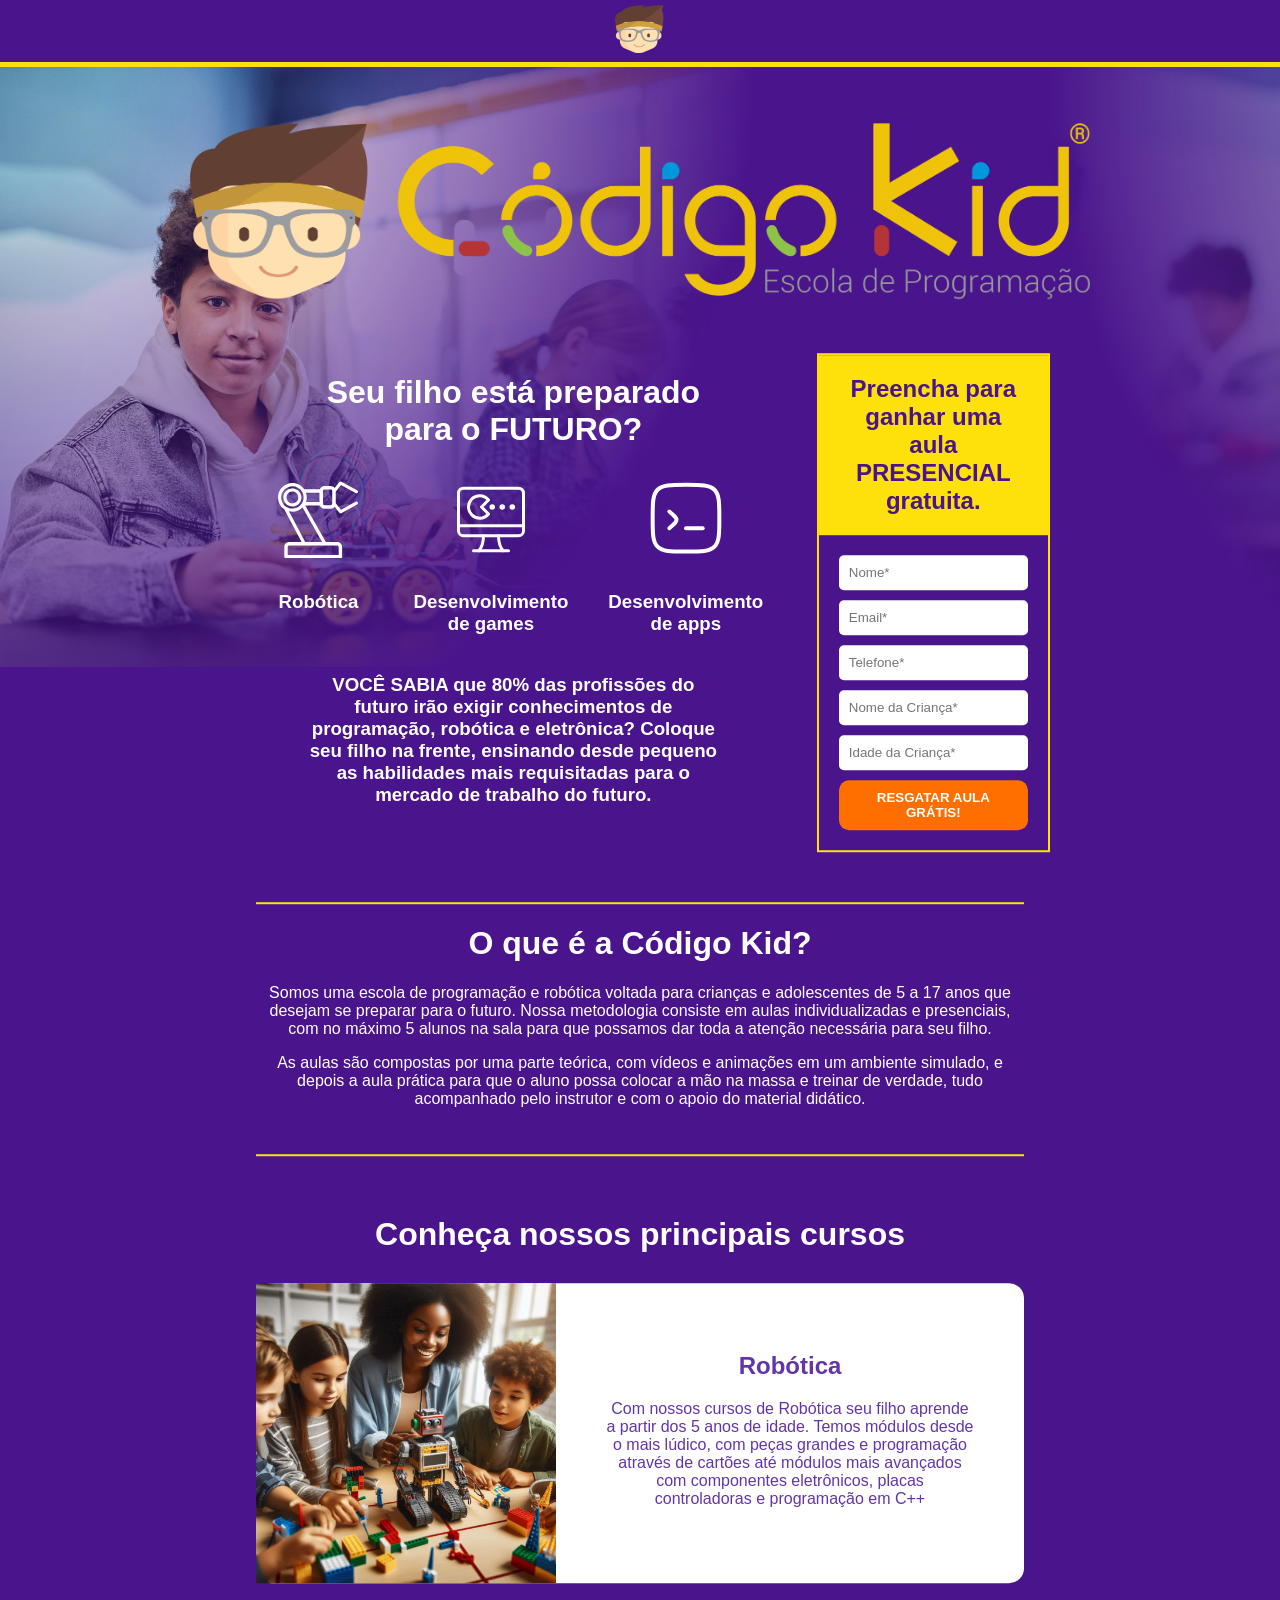
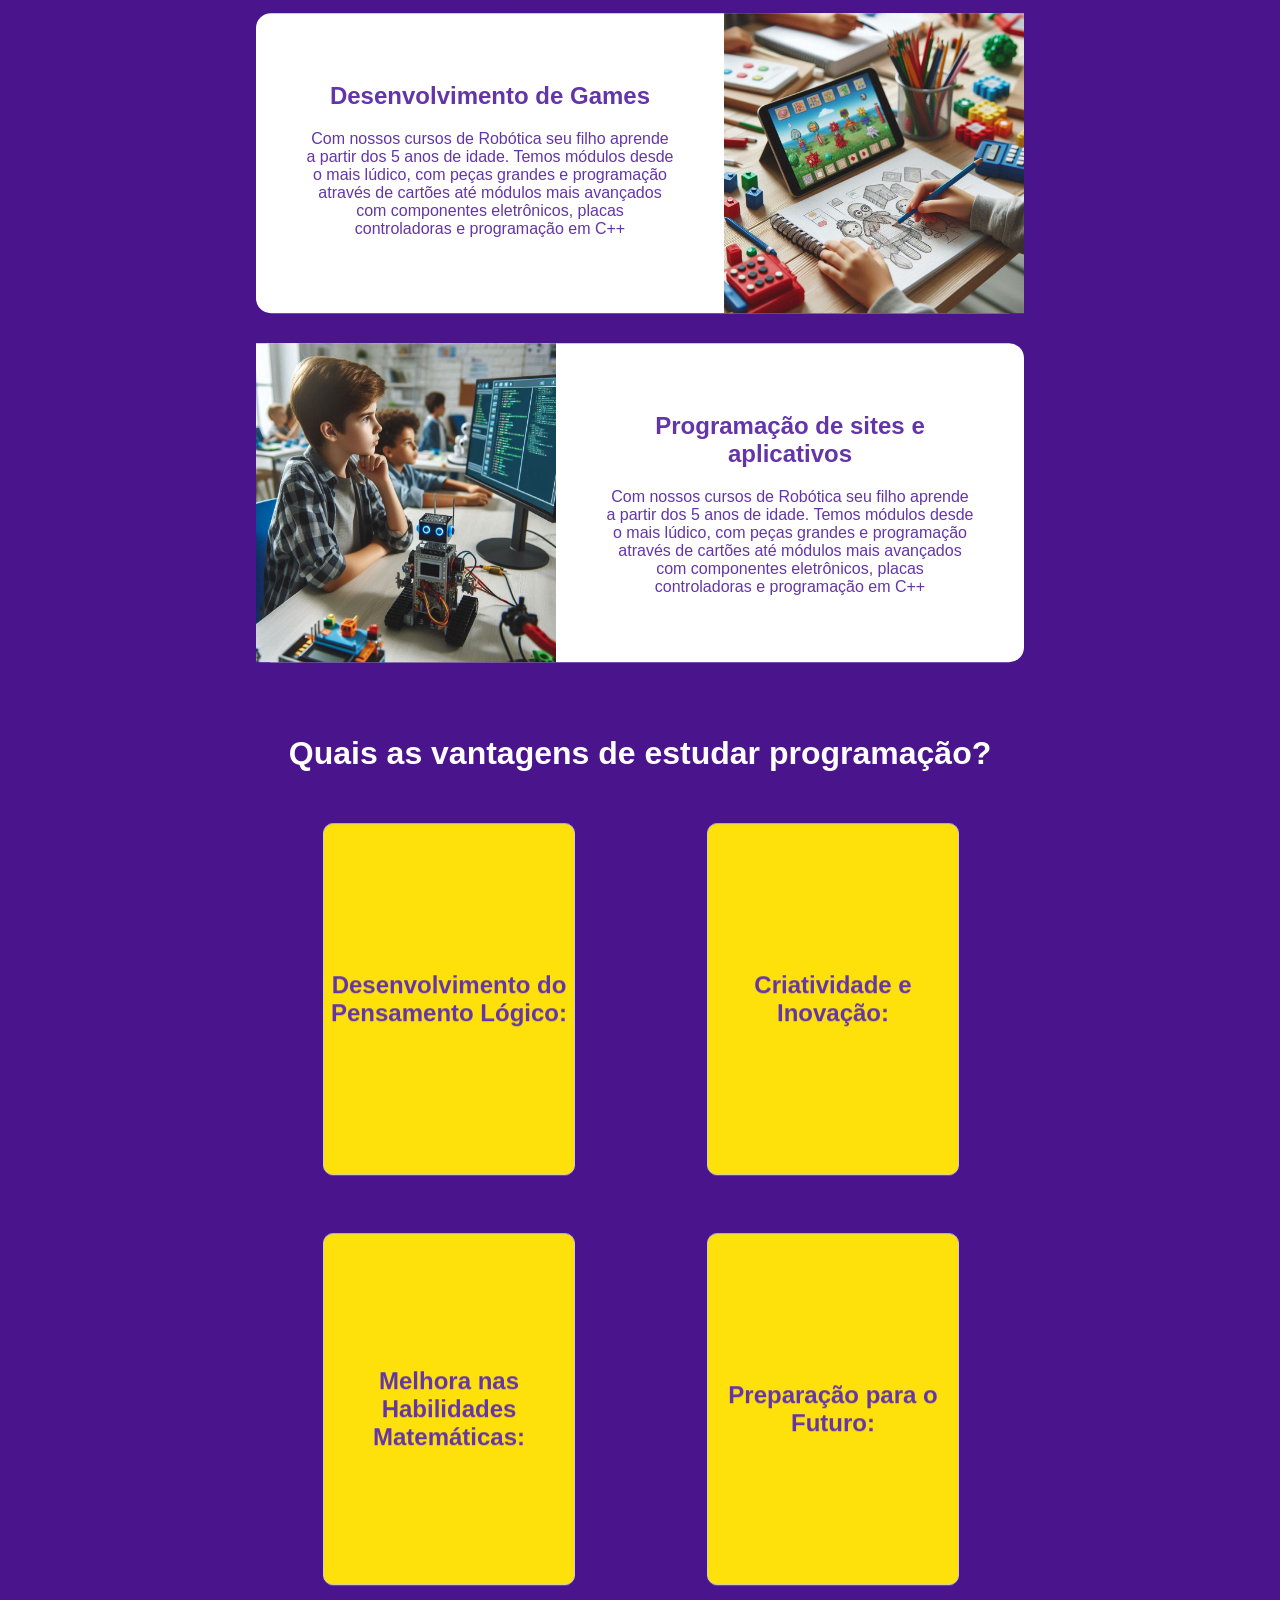
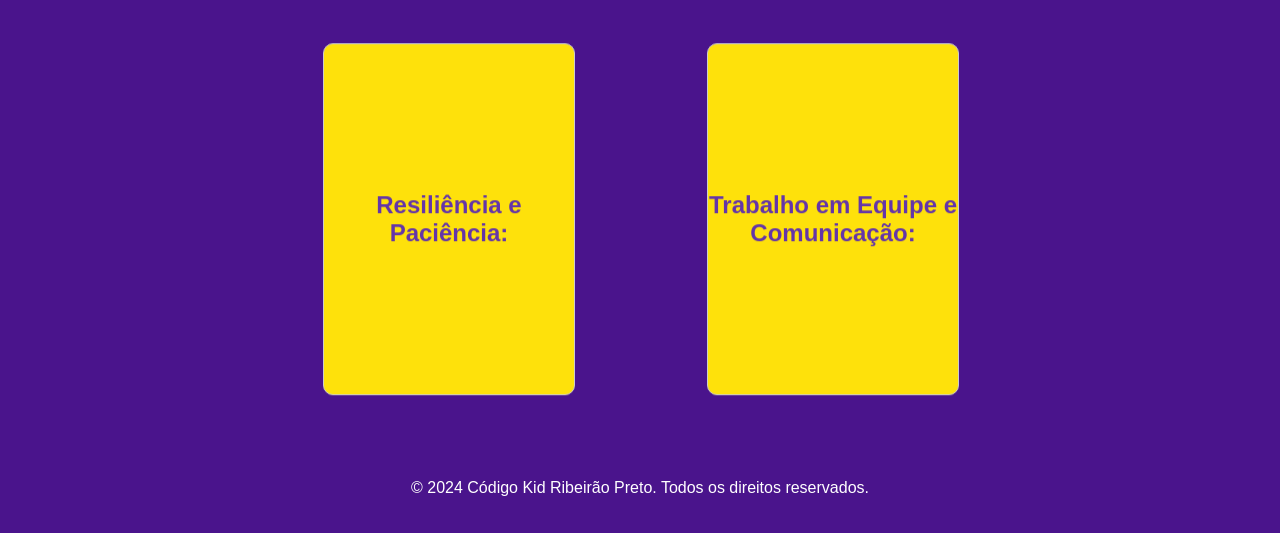
<file: index2.html>
<!DOCTYPE html>
<html lang="pt-BR">
<head>
    <meta charset="UTF-8">
    <meta name="viewport" content="width=device-width, initial-scale=1.0">
    <title>Escola de Programação e Robótica em Ribeirão Preto - Código KID</title>
    <link rel="stylesheet" href="styles.css">
</head>


<body>
    <div class="header">
        <img src="img/LogoSmall.png" alt="evo logo">
    </div>
	<div class="topo">
		<img class="imagemCanto" id="boy" src="img/1.jpg" alt="evo logo">

		<img class="imagemCanto" id="girl" src="img/2.jpg" alt="evo logo">
	</div>		
	
    <div class="main-content">
    
		<div>
			<img class="logo" src="img/Logo.png" alt="evo logo">
		</div>
    
	    	<div class="main-container">
				
				<div class="left-container">
				
					<div class="info">
					
						<h1>Seu filho está preparado para o FUTURO?</h1>

					<div class="cursos-icon">					
						<div class="robotica">
							<img src="img/robotica.svg" alt="Curso de robotica">
							<h3>Robótica</h3>			
						</div>
					
						<div class="gamedev">
							<img class="gamedev" src="img/gamedev.svg" alt="Curso de Programação de Jogos">
							<h3>Desenvolvimento de games</h3>
						</div>
						
						<div class="dev">
							<img class="deb" src="img/dev.svg" alt="Programação de apps e sites">
							<h3>Desenvolvimento de apps</h3>
						</div>

					</div>
						 
					<h3><strong>VOCÊ SABIA</strong> que 80% das profissões do futuro irão exigir conhecimentos de programação, robótica e eletrônica? Coloque seu filho na frente, ensinando desde pequeno as habilidades mais requisitadas para o mercado de trabalho do futuro.</h3>
					</div>    		
				
				</div>

				<div class="form-container">

					<div class="form-title">
					    <h2>Preencha para ganhar uma aula PRESENCIAL gratuita.</h2>
					</div>
					
					<div class="form-form">
						<form>
						    <input type="text" name="name" placeholder="Nome*" required>
						    <input type="email" name="email" placeholder="Email*" required>
						    <input type="tel" name="phone" placeholder="Telefone*" required>
						    <input type="text" name="nomeDaCrianca" placeholder="Nome da Criança*" required>
						    <input type="text" name="idadeDaCrianca" placeholder="Idade da Criança*" required>

						    <button type="submit" class="submit-btn">RESGATAR AULA GRÁTIS!</button>
						</form>
					</div>
					
				</div>
   		
    	    </div>
    	    
    	<div class="midle-container">
    	
    		<div class="quemSomos">
    			<h1> O que é a Código Kid?</h1>
    			<p>Somos uma escola de programação e robótica voltada para crianças e adolescentes de 5 a 17 anos que desejam se preparar para o futuro. Nossa metodologia consiste em aulas individualizadas e presenciais, com no máximo 5 alunos na sala para que possamos dar toda a atenção necessária para seu filho.</p>
    			<p>As aulas são compostas por uma parte teórica, com vídeos e animações em um ambiente simulado, e depois a aula prática para que o aluno possa colocar a mão na massa e treinar de verdade, tudo acompanhado pelo instrutor e com o apoio do material didático.</p>
    			
    		</div>
    	
    	
    	
    	<div class="cursos">
    	
    		<h1> Conheça nossos principais cursos</h1>
    		
    		<div class="cursoRobotica" id="curso">
    			<img src="img/robotica.jpeg">
    			<div>
					<h2>Robótica</h2>
					<p>Com nossos cursos de Robótica seu filho aprende a partir dos 5 anos de idade. Temos módulos desde o mais lúdico, com peças grandes e programação através de cartões até módulos mais avançados com componentes eletrônicos, placas controladoras e programação em C++</p>
				</div>
    		</div>

			<div class="cursoGames" id="curso">
    			<div>
					<h2>Desenvolvimento de Games</h2>
					<p>Com nossos cursos de Robótica seu filho aprende a partir dos 5 anos de idade. Temos módulos desde o mais lúdico, com peças grandes e programação através de cartões até módulos mais avançados com componentes eletrônicos, placas controladoras e programação em C++</p>
				</div>
    			<img src="img/games.jpeg">

    		</div>
    	
    		<div class="cursoDev" id="curso">
    			<img src="img/dev.jpeg">
    			<div>
					<h2>Programação de sites e aplicativos</h2>
					<p>Com nossos cursos de Robótica seu filho aprende a partir dos 5 anos de idade. Temos módulos desde o mais lúdico, com peças grandes e programação através de cartões até módulos mais avançados com componentes eletrônicos, placas controladoras e programação em C++</p>
				</div>
    		</div>
    	

    	
    	</div>
    	
    	
    	
    	  	<div class="vantagens">    	
    	
				<h1> Quais as vantagens de estudar programação? </h1>
				
				
				<div class= "card-container">
				
					<div class="card">
						<div class="card-inner">
							<div class="card-front">
								<h2> Desenvolvimento do Pensamento Lógico:</h2> 
							</div>
							<div class="card-back">
								A programação ajuda as crianças a desenvolverem habilidades de resolução de problemas e pensamento crítico, já que elas aprendem a abordar problemas de maneira lógica e estruturada.</p>
							</div>
						</div>
					</div>
					
					
					<div class="card">
						<div class="card-inner">
							<div class="card-front">
								<h2> Criatividade e Inovação: </h2> 
							</div>
							<div class="card-back">
								<p>Programar é uma atividade criativa. As crianças podem criar seus próprios jogos, aplicativos ou animações, explorando sua imaginação e experimentando novas ideias.</p>
							</div>
						</div>
					</div>
					

					<div class="card">
						<div class="card-inner">
							<div class="card-front">
								<h2>Melhora nas Habilidades Matemáticas:</h2> 
							</div>
							<div class="card-back">
								<p>A programação muitas vezes envolve conceitos matemáticos, o que pode ajudar as crianças a melhorarem suas habilidades em matemática de uma maneira prática e divertida.</p>
							</div>
						</div>
					</div>

					<div class="card">
						<div class="card-inner">
							<div class="card-front">
								<h2>Preparação para o Futuro:</h2>
							</div>
							<div class="card-back">
								<p>Vivemos em um mundo cada vez mais digital. Aprender a programar desde cedo pode preparar as crianças para uma ampla gama de carreiras tecnológicas no futuro.</p>
							</div>
						</div>
					</div>

					<div class="card">
						<div class="card-inner">
							<div class="card-front">
								<h2>Resiliência e Paciência: </h2>
							</div>
							<div class="card-back">
								<p>Programar frequentemente envolve erros e tentativas de correção. Isso ensina as crianças a serem persistentes, a lidar com fracassos e a aprender com seus erros.</p>
							</div>
						</div>
					</div>

					<div class="card">
						<div class="card-inner">
							<div class="card-front">
								<h2>Trabalho em Equipe e Comunicação:</h2>
							</div>
							<div class="card-back">
								<p>Muitos projetos de programação são colaborativos. As crianças aprendem a trabalhar em equipe, a comunicar suas ideias de maneira clara e a colaborar para alcançar um objetivo comum.</p>
							</div>
						</div>
					</div>
			</div>
    	</div>

		    

    </div>
		    
   <div class="footer">
	    <p>&copy; 2024 Código Kid Ribeirão Preto. Todos os direitos reservados.</p>
   </div>	
	
</body>
</html>
</file>
<file: styles.css>
/*--grape: #6435A9ff;
--jasmine: #FDEA8Cff;
--alice-blue: #6435A9ff;
--argentinian-blue: #56AFF9ff;
--school-bus-yellow: #FEE10Bff;
*/

:root {
	--animacaoCurta: 3s;
	--animacaoMedia: 4s;
	--animacaoLonga: 5s;
}

/* Animação aparecer */
@keyframes aparecer {
  0% {
    opacity: 0;
  }
  75% {
    opacity: 0;
  }
  100% {
  	opacity: 1;
  }
}

body {
    font-family: Arial, sans-serif;
    margin: 0;
    padding: 0;
    background-color: #4A148C;
    color: white;
    display: flex;
    flex-direction: column; 
}

.header {
    text-align: center;
}

.topo {
	border-top: 5px solid #FEE10Bff;
	width: 100%;
	display: flex;
	justify-content: space-between;
}

.imagemCanto {
	animation: aparecer var(--animacaoMedia) ease-in-out forwards;
	max-width: 900px;
}

#girl {
	transform: scaleX(-1);
    mask: radial-gradient(circle at top left, black 10%, rgba(0, 0, 0, 0.0) 70%);
}

#boy {
    mask: radial-gradient(circle at top left, black 10%, rgba(0, 0, 0, 0.0) 70%);
}

.header img {
	padding: 5px;
    max-width: 50px;
}


.logo{
	animation: aparecer var(--animacaoCurta) ease-in-out forwards;
    width: 900px;
    padding: 50px;
    text-align: center;
}

.main-content {
	position: absolute;
	display:flex;	
	width: 100%;
    flex-direction: column; 
    transform: translate(0%,2%);
    text-align: center;
}

.main-container {
	width: 60%;
	margin: 0 auto 0 auto; 
	display:flex;
	justify-content: space-around;

}

.left-container {
	width: 60%;
	margin: 0 50px 0 50px;
}

.cursos-icon {

	animation: aparecer 2s ease-in-out forwards;
	display:flex;
	justify-content: center;
}

.cursos-icon h3{

	padding-left: 20px;
	padding-right: 20px;
}

.cursos-icon img {
	margin: 10px;
	margin-left: 35px;
	margin-right: 35px;
	color: white;
	width: 80px;
} 

.containerCurso {
    background: #6435A9ff;
    border: 1px solid #6435A9ff;
    transform: translateY(0%);
	width: 30%;
	margin: 0 10px 0 10px;
	transition: background 0.3s ease, transform 0.3s ease, border 0.3s ease;
    clip-path: polygon(0 10px,	10px 0,calc(100% - 25px) 0,100% 0,100% calc(100% - 25px),calc(100% - 25px) 100%,25px 100%,0 calc(100% - 0px));
}

.containerCurso:hover {
    background: #FEE10Bff;
    border: 1px solid #FEE10Bff;
    transform: translateY(-10%);
}

.cursoResumo {
	height: 100%;
	background: #4A148C;
	clip-path: polygon(0 25px,25px 0,calc(100% - 25px) 0,100% 0,100% calc(100% - 25px),calc(100% - 25px) 100%,25px 100%,0 calc(100% - 0px));
}

.info {
	display: flex;
    flex-direction: column; 
	width: 90%;
}

.info h1{
	animation: aparecer 1s ease-in-out forwards;
	margin-bottom: 20px;
}

.info h3{
	animation: aparecer var(--animacaoMedia) ease-in-out forwards;
	margin-bottom: 20px;
}

.form-container {
	animation: aparecer var(--animacaoLonga) ease-in-out forwards;
	width: 40%;
	height: 100%;
	display:flex;	
	justify-content: space-between;
	flex-direction: column;
	border: 2px solid #FEE10Bff;

}

.form-title {
	width: 100%;
	height: 20%;
	background: #FEE10Bff;

}

.form-title h2{
	margin: 20px;	
	color: #4A148C;
}

.form-form {
	display:flex;	
	justify-content: center;
	flex-direction: column;
	margin: 20px;
}


.form-container form {
	display:flex;	
	justify-content: center;
	flex-direction: column;

}

.form-container form input,
.form-container form select {
    padding: 10px;
    margin-bottom: 10px;
    border: none;
    border-radius: 5px;
}

.form-container form .submit-btn {
    background-color: #FF6F00;
    color: white;
    padding: 10px;
    border: none;
    border-radius: 5px;
    font-weight: bold;
    cursor: pointer;
    border-radius: 10px;
}


.midle-container {
	animation: aparecer var(--animacaoMedia) ease-in-out forwards;
}

.quemSomos {
	width: 60%;
	margin: 50px auto 30px auto;
	border-top: 2px solid #FEE10Bff;
	border-bottom: 2px solid #FEE10Bff;
	padding-bottom: 30px;

}

.cursos {
	margin-top: 60px;
}

.cursos img{
	width:300px;
}

#curso {
	width: 60%;
	margin: auto;
	margin-top: 30px;
	display: flex;
	border-radius: 15px;
	background: #ffffff;
	color: #6435A9ff;
}

#curso div {
	margin: 50px;
}

/* Animação vindo da esquerda */
@keyframes slideFromLeft {
  from {
    transform: translateX(-150%);
    opacity: 0;
  }
  to {
    transform: translateX(0);
    opacity: 1;
  }
}

@keyframes slideFromRight {
  from {
    transform: translateX(150%);
    opacity: 0;
  }
  to {
    transform: translateX(0);
    opacity: 1;
  }
}
 
.cursoRobotica, .cursoDev {
    animation: slideFromLeft 1s ease-in-out forwards;
}

.cursoGames.animate {
    animation: slideFromRight 1s ease-in-out forwards;
}

.vantagens {
	width: 60%;
	margin: auto;
	padding: 20px;		
	padding-top: 1px;	
	border-radius: 10px;
	margin-top: 50px;

}
.card-container {
	display: flex;
	flex-wrap: wrap;
	justify-content: space-around;	
}

.card {
    width: 250px;
    height: 350px;
    perspective: 1000px;
    margin: 30px;
}

.card-inner {
    position: relative;
    width: 100%;
    height: 100%;
    text-align: center;
    transition: transform 0.6s;
    transform-style: preserve-3d;
}

.card:hover .card-inner {
    transform: rotateY(180deg);
}

.card-front, .card-back {
    position: absolute;
    width: 100%;
    height: 100%;
    backface-visibility: hidden;
    display: flex;
    align-items: center;
    justify-content: center;
}

.card-front {
    background-color: #FEE10Bff;
    color: #6435A9ff;
    border: 1px solid #ccc;
    border-radius: 10px;
}

.card-back {
    background-color: #6435A9ff;
    color: white;
    transform: rotateY(180deg);
    border: 1px solid #ccc;
    border-radius: 10px;
	padding: 10px;
}
        

.footer {
    text-align: center;
    padding: 20px 0;
    opacity: 1;
    z-index: 3;
}
</file>
